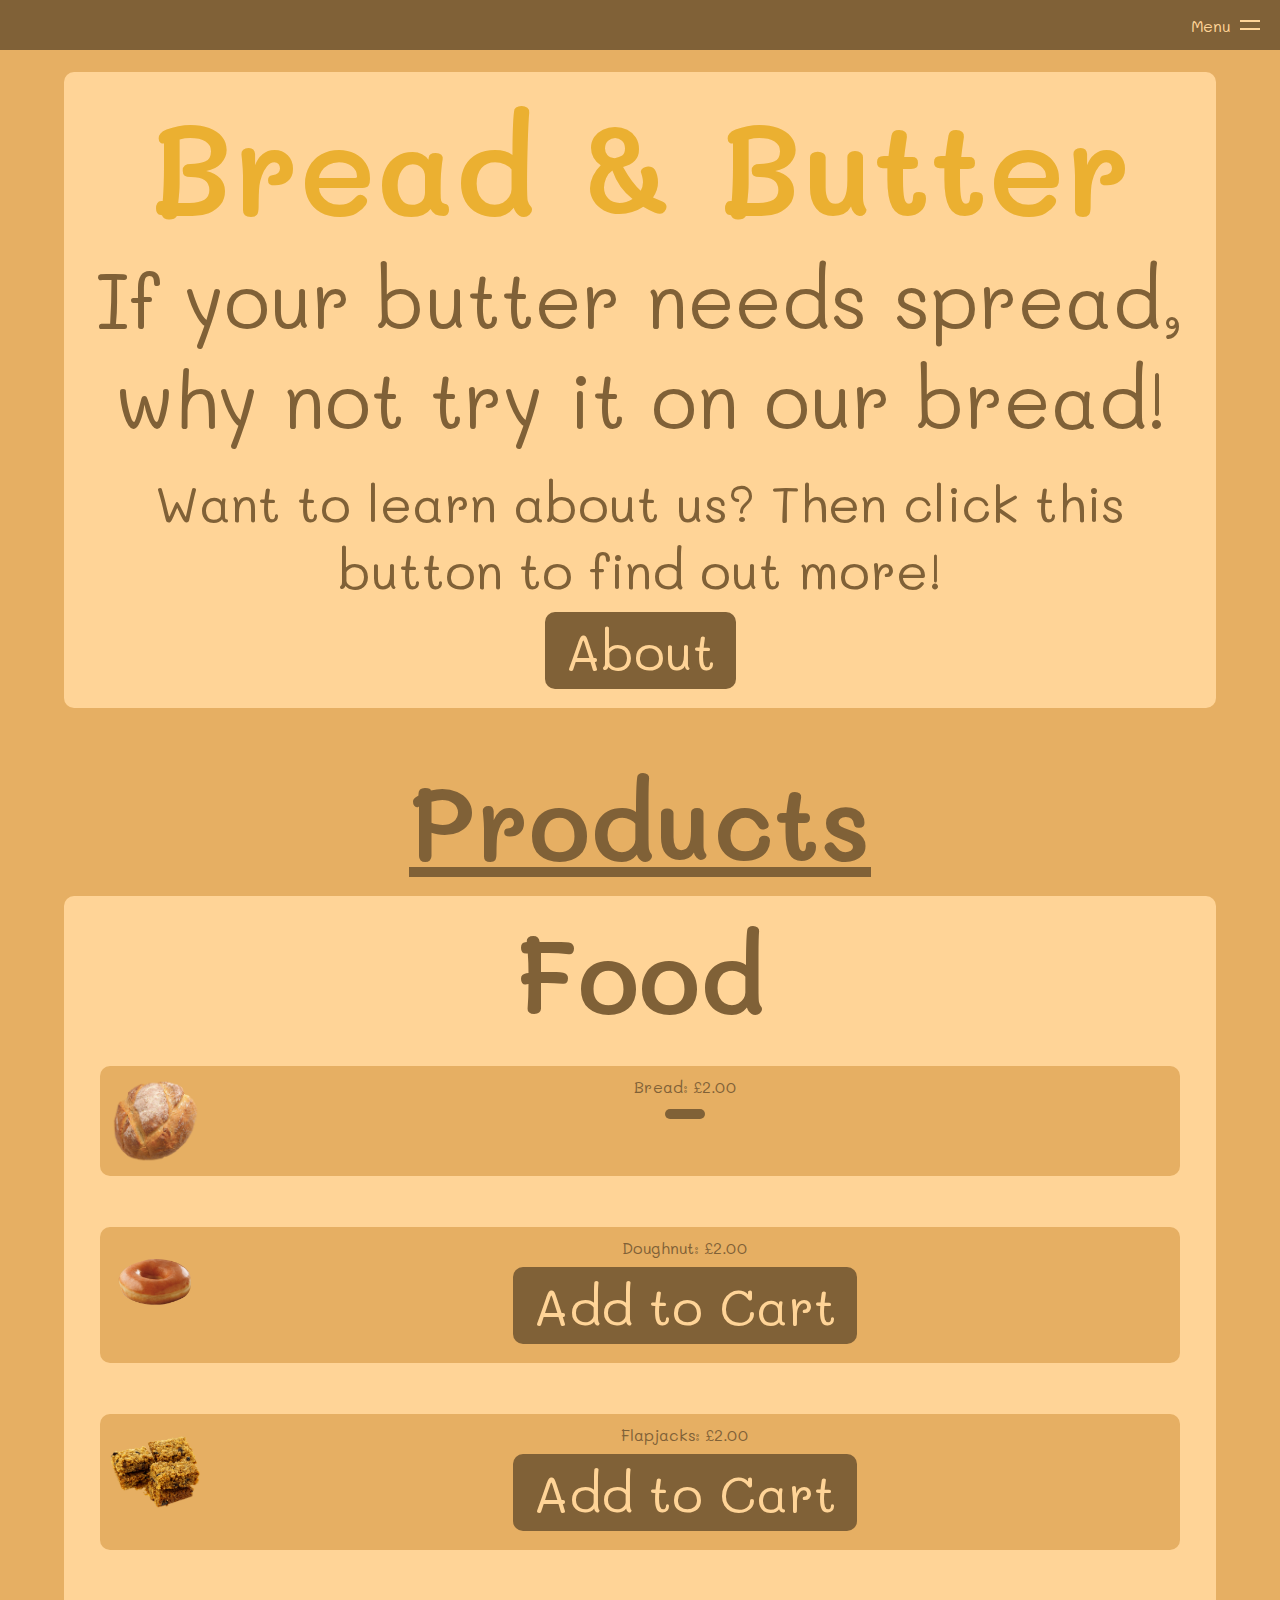
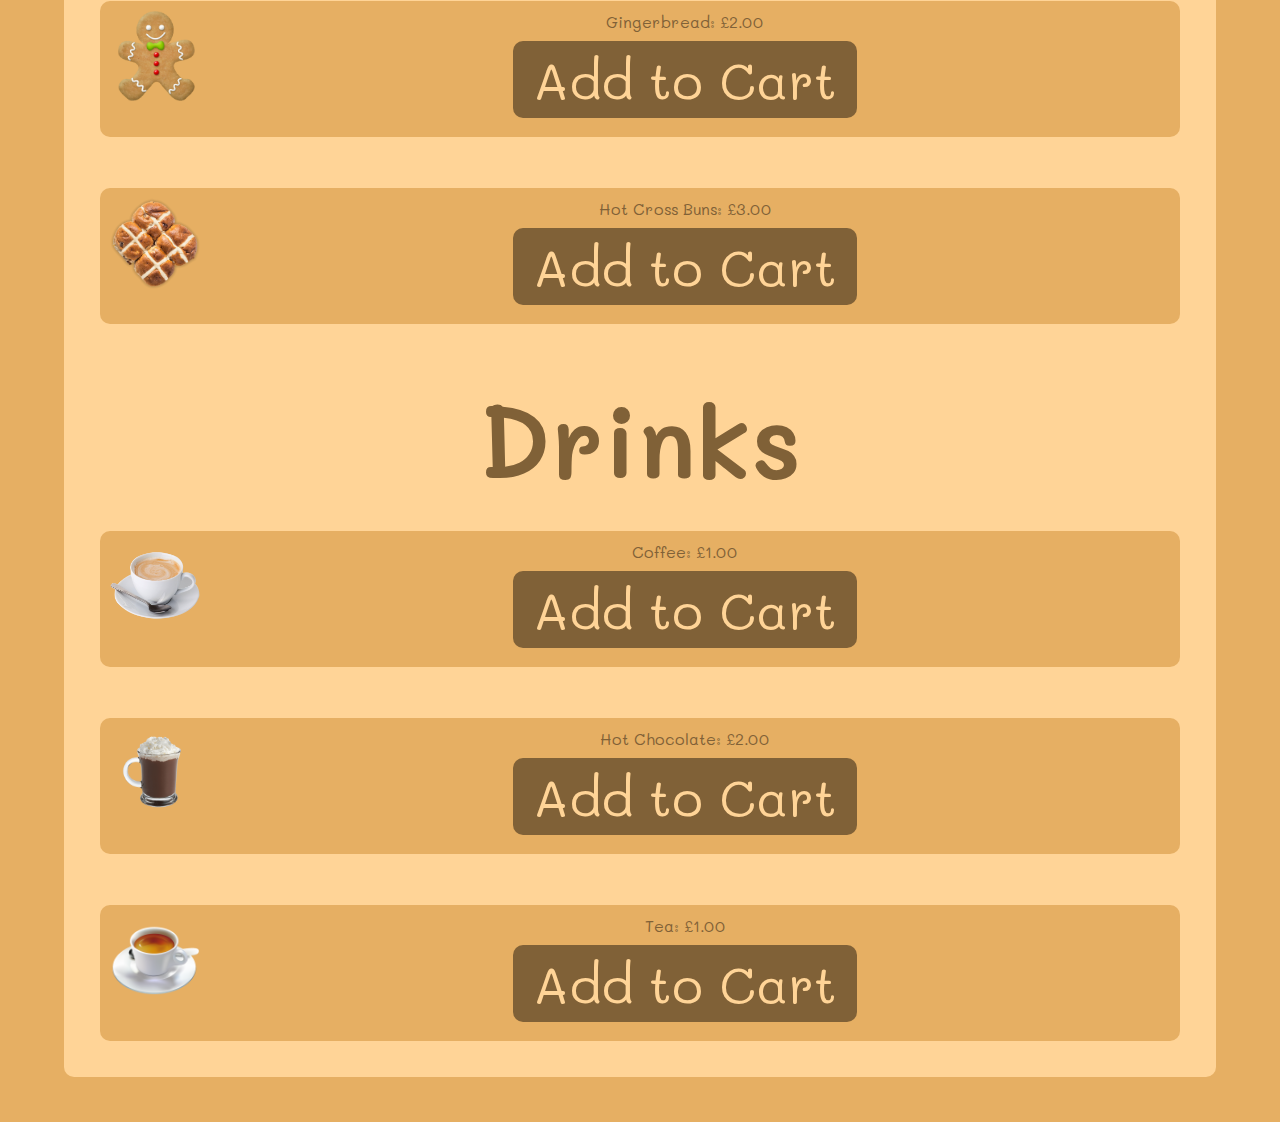
<file: Bread & Butter/index.html>
<!DOCTYPE html>
<html lang="en">
<head>
    <meta charset="UTF-8">
    <meta http-equiv="X-UA-Compatible" content="IE=edge">
    <meta name="viewport" content="width=device-width, initial-scale=1.0">
    <title>Bread & Butter</title>
    <link rel="stylesheet" href="style.css">
    <link rel="preconnect" href="https://fonts.googleapis.com"> 
    <link rel="preconnect" href="https://fonts.gstatic.com" crossorigin>
    <link href="https://fonts.googleapis.com/css2?family=Mali:wght@400;600&display=swap" rel="stylesheet">
    <link rel="shortcut icon" href="favicon.ico" type="image/x-icon">
</head>
<body>
    <nav>
        <div class="navigation">
            <div class="toggle"><span></span></div>
            <ul class="smallNav">
                <li style="--i:0;"><a href="index.html">Home</a></li>
                <li style="--i:1;"><a href="about.html">About</a></li>
                <li style="--i:2;"><a href="contact.html">Contact</a></li>
                <li style="--i:3;"><a href="checkout.html">Checkout</a></li>
            </ul>
        </div>
        <script>
            let navigation = document.querySelector('.navigation');
            document.querySelector('.toggle').onclick = function(){
                this.classList.toggle('active')
                navigation.classList.toggle('active')
            }
        </script>
    </nav>
    <br>
    <br>
    <br>
    <div class="blob">
        <h1>Bread & Butter</h1>
        <h2>If your butter needs spread, why not try it on our bread!</h2>
        <br>
        <h3>Want to learn about us? Then click this button to find out more!</h3>
        <a href="about.html"><button type="button">About</button></a>
    </div>
    <u><p>Products</p></u>
    <div class="blob-grid">
        <p>Food</p>
        <div class="item1">
            <img src="Assets/Bread.png" alt="Bread">
            Bread: £2.00<br>
            <button type="button" onclick="AddItem(0)"></button>
        </div>
        <div class="item2">
            <img src="Assets/Doughnut.png" alt="Doughtnut">
            Doughnut: £2.00<br>
            <button type="button" onclick="AddItem(1)">Add to Cart</button>
        </div>
        <div class="item3">
            <img src="Assets/Flapjacks.png" alt="Flapjacks">
            Flapjacks: £2.00<br>
            <button type="button" onclick="AddItem(2)">Add to Cart</button>
        </div>
        <div class="item4">
            <img src="Assets/Gingerbread.png" alt="Gingerbread">
            Gingerbread: £2.00<br>
            <button type="button" onclick="AddItem(3)">Add to Cart</button>
        </div>
        <div class="item5">
            <img src="Assets/Hot Cross Buns.png" alt="Hot Cross Buns">
            Hot Cross Buns: £3.00<br>
            <button type="button" onclick="AddItem(4)">Add to Cart</button>
        </div>
        <br>
        <p>Drinks</p>
        <div class="item6">
            <img src="Assets/Coffee.png" alt="Coffee">
            Coffee: £1.00<br>
            <button type="button" onclick="AddItem(5)">Add to Cart</button>
        </div>
        <div class="item7">
            <img src="Assets/Hot Chocolate.png" alt="Hot Chocolate">
            Hot Chocolate: £2.00<br>
            <button type="button" onclick="AddItem(6)">Add to Cart</button>
        </div>
        <div class="item8">
            <img src="Assets/Tea.png" alt="Tea">
            Tea: £1.00<br>
            <button type="button" onclick="AddItem(7)">Add to Cart</button>
        </div>
    </div>
    <script src="app.js"></script>
</body>
</html>
</file>
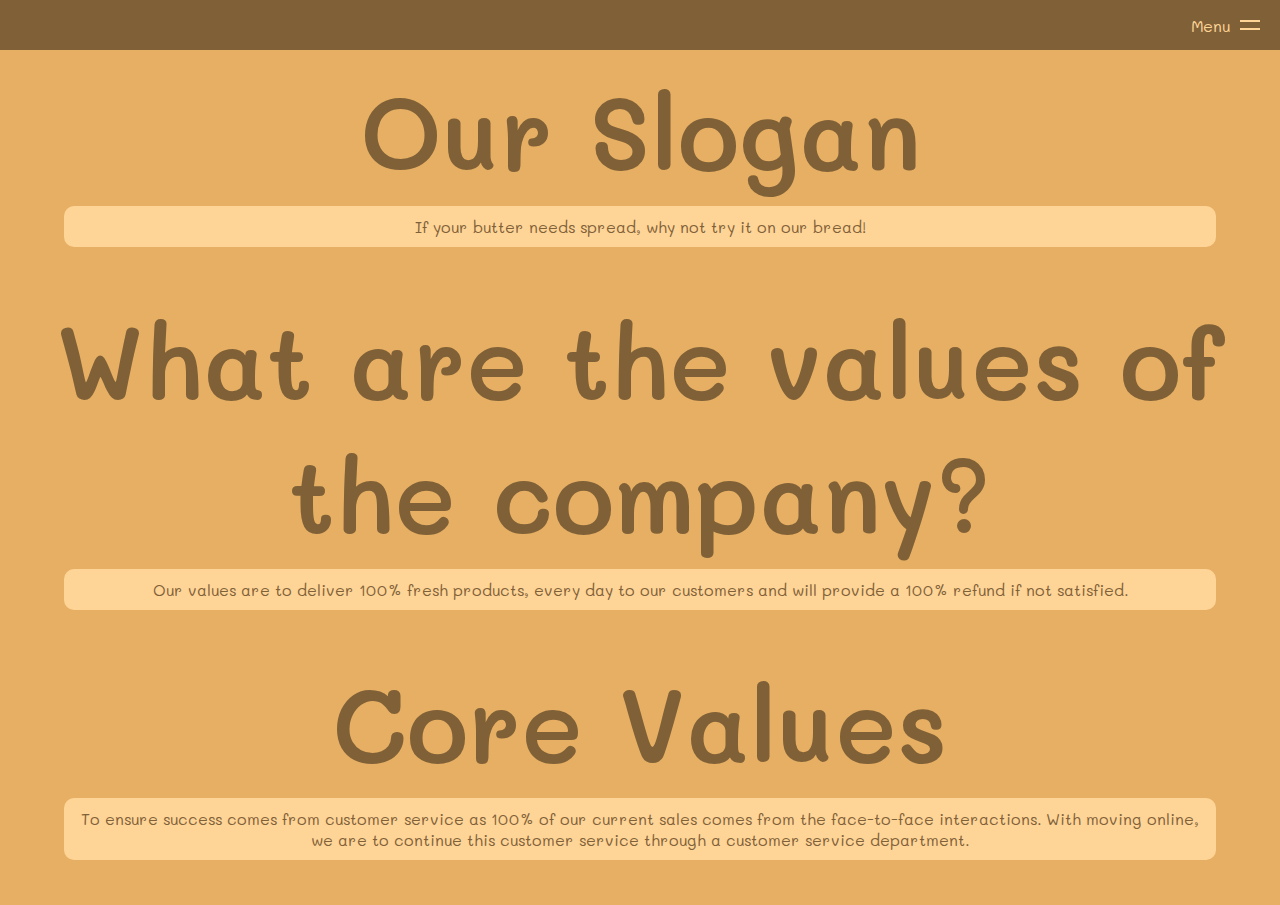
<file: Bread & Butter/about.html>
<!DOCTYPE html>
<html lang="en">
<head>
    <meta charset="UTF-8">
    <meta http-equiv="X-UA-Compatible" content="IE=edge">
    <meta name="viewport" content="width=device-width, initial-scale=1.0">
    <title>About Us</title>
    <link rel="stylesheet" href="style.css">
    <link rel="preconnect" href="https://fonts.googleapis.com"> 
    <link rel="preconnect" href="https://fonts.gstatic.com" crossorigin>
    <link href="https://fonts.googleapis.com/css2?family=Mali:wght@400;600&display=swap" rel="stylesheet">
    <link rel="shortcut icon" href="favicon.ico" type="image/x-icon">
</head>
<body>
    <nav>
        <div class="navigation">
            <div class="toggle"><span></span></div>
            <ul class="smallNav">
                <li style="--i:0;"><a href="index.html">Home</a></li>
                <li style="--i:1;"><a href="about.html">About</a></li>
                <li style="--i:2;"><a href="contact.html">Contact</a></li>
                <li style="--i:3;"><a href="checkout.html">Checkout</a></li>
            </ul>
        </div>
        <script>
            let navigation = document.querySelector('.navigation');
            document.querySelector('.toggle').onclick = function(){
                this.classList.toggle('active')
                navigation.classList.toggle('active')
            }
        </script>
    </nav>
    <br>
    <br>
    <br>
    <p>Our Slogan</p>
    <div class="blob">
        If your butter needs spread, why not try it on our bread! 
    </div>
    
    <p>What are the values of the company? </p>
    <div class="blob">
        Our values are to deliver 100% fresh products, every day to our customers and will provide a 100% refund if not satisfied. 
    </div>

    <p>Core Values</p>
    <div class="blob">
        To ensure success comes from customer service as 100% of our current sales comes from the face-to-face interactions. With moving online, we are to continue this customer service through a customer service department. 
    </div>
    <script src="app.js"></script>
</body>
</html>
</file>
<file: Bread & Butter/style.css>
*{
    --main: #E6AF63;
    --secondary: #FFD497;
    --tertiary: #806137;
    font-family: 'Mali', cursive;
    font-weight: 400;
    margin: 0;
    padding: 0;
    box-sizing: border-box;
    color: var(--tertiary);
}

body{
    background-color: var(--main);
}

/*====={Phone Navigation Bar}=====*/
.navigation {
    position: fixed;
    top: 0px;
    right: 0px;
    height: 20px;
    width: 100vw;
    z-index: 100;
}

.toggle {
    position: relative;
    top: 0;
    left: 0;
    width: 100%;
    height: 50px;
    background: var(--tertiary);
    cursor: pointer;
    display: flex;
    justify-content: flex-end;
    align-items: center;
    color: var(--secondary);
    padding: 5px 20px;
}

.toggle::before {
    content: 'Menu';
    margin-right: 10px;

}

.toggle.active::before {
    content: 'Close';
}

.toggle span {
    position: relative;
    width: 20px;
    height: 50px;
}

.toggle span::before {
    content: '';
    position: absolute;
    top: 20px;
    left: 0;
    width: 100%;
    height: 2px;
    background: var(--secondary);
    transition: 0.5s;
}

.toggle span::after {
    content: '';
    position: absolute;
    bottom: 20px;
    left: 0;
    width: 100%;
    height: 2px;
    background: var(--secondary);
    transition: 0.5s;
}

.toggle.active span::before {
    transform: rotate(-135deg);
    top: 24px;
    background: var(--main);
}

.toggle.active span::after {
    transform: rotate(135deg);
    bottom: 24px;
    background: var(--main);
}

ul.smallNav {
    position: relative;
    list-style: none;
    display: flex;
    flex-direction: column;
}

ul.smallNav li {
    position: relative;
    list-style: none;
    transition: 0.5s;
    visibility: hidden;
    opacity: 0;
    transform: translateX(-250px);
    transition-delay: calc(0.1s * var(--i));
}

.navigation.active ul.smallNav li {
    visibility: visible;
    opacity: 1;
    transform: translateX(0px);
}

ul.smallNav li a {
    position: relative;
    text-decoration: none;
    display: block;
    padding: 10px 20px;
    height: 50px;
    background: var(--tertiary);
    color: var(--secondary);
    transition: 0.5s;
}

ul.smallNav li :hover {
    background: var(--secondary);
    color: var(--tertiary);
    transition: 0s;
}
/*Section End*/

.blob{
    background-color: var(--secondary);
    border-radius: 10px;
    margin: 5vw;
    margin-top: 1vh;
    margin-bottom: 5vh;
    padding: 10px;
    text-align: center;
}

h1{
    color: #EBB031;
    font-weight: 600;
    font-size: 10vw;
}

h2{
    font-size: 6vw;
}

h3{
    font-size: 4vw;
}

button{
    background-color: var(--tertiary);
    color: var(--secondary);
    border-radius: 10px;
    margin: 1vh;
    padding: 5px;
    padding-left: 20px;
    padding-right: 20px;
    text-align: center;
    border-style: none;
    font-size: 4vw;
}

p{
    font-weight: 600;
    text-align: center;
    font-size: 8vw;
    margin-bottom: 0;
}

.blob-grid{
    display: grid;
    background-color: var(--secondary);
    border-radius: 10px;
    margin: 5vw;
    margin-top: 1vh;
    margin-bottom: 5vh;
    padding: 10px;
    text-align: center;
    grid-template-columns: auto;
}

.blob-grid img{
    width: 10vh;
    float: left;
}

.blob-grid div{
    background-color: var(--main);
    border-radius: 10px;
    margin: 2vw;
    padding: 10px;
    text-align: center;
}
</file>
